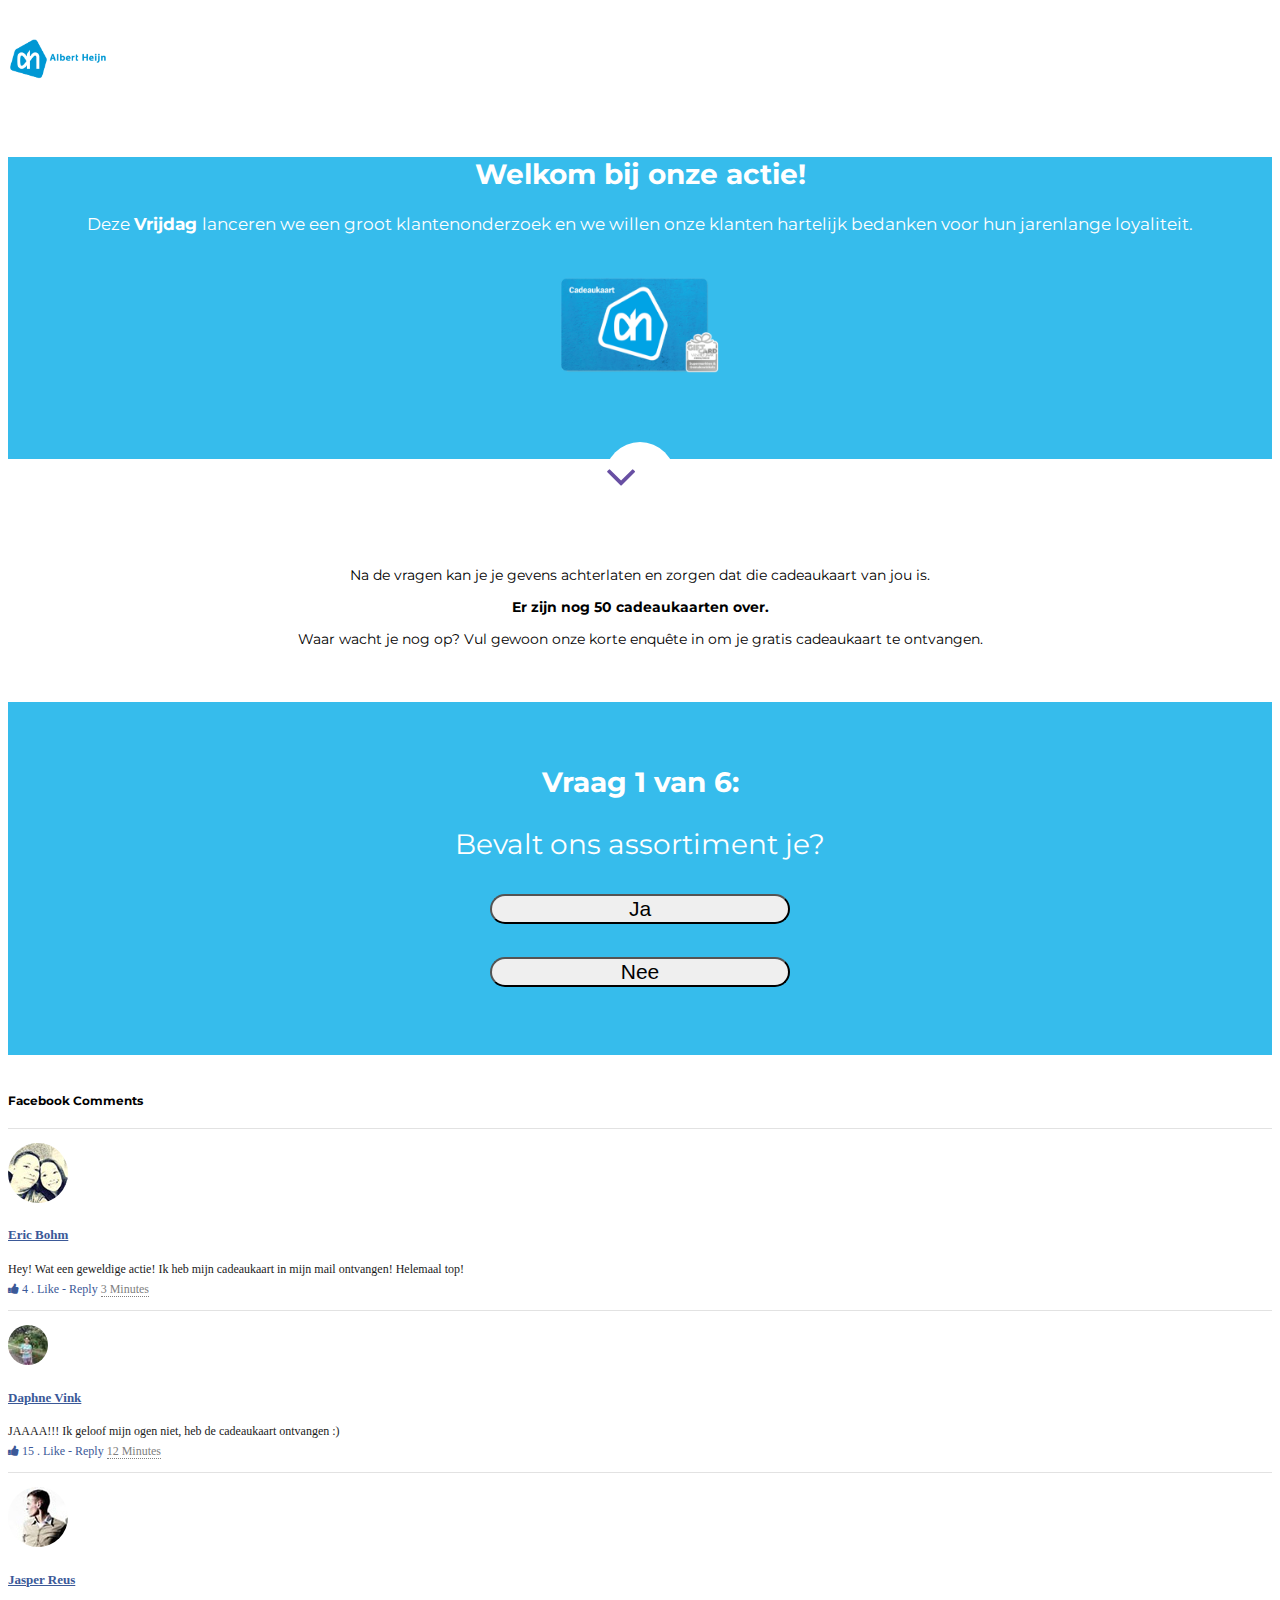
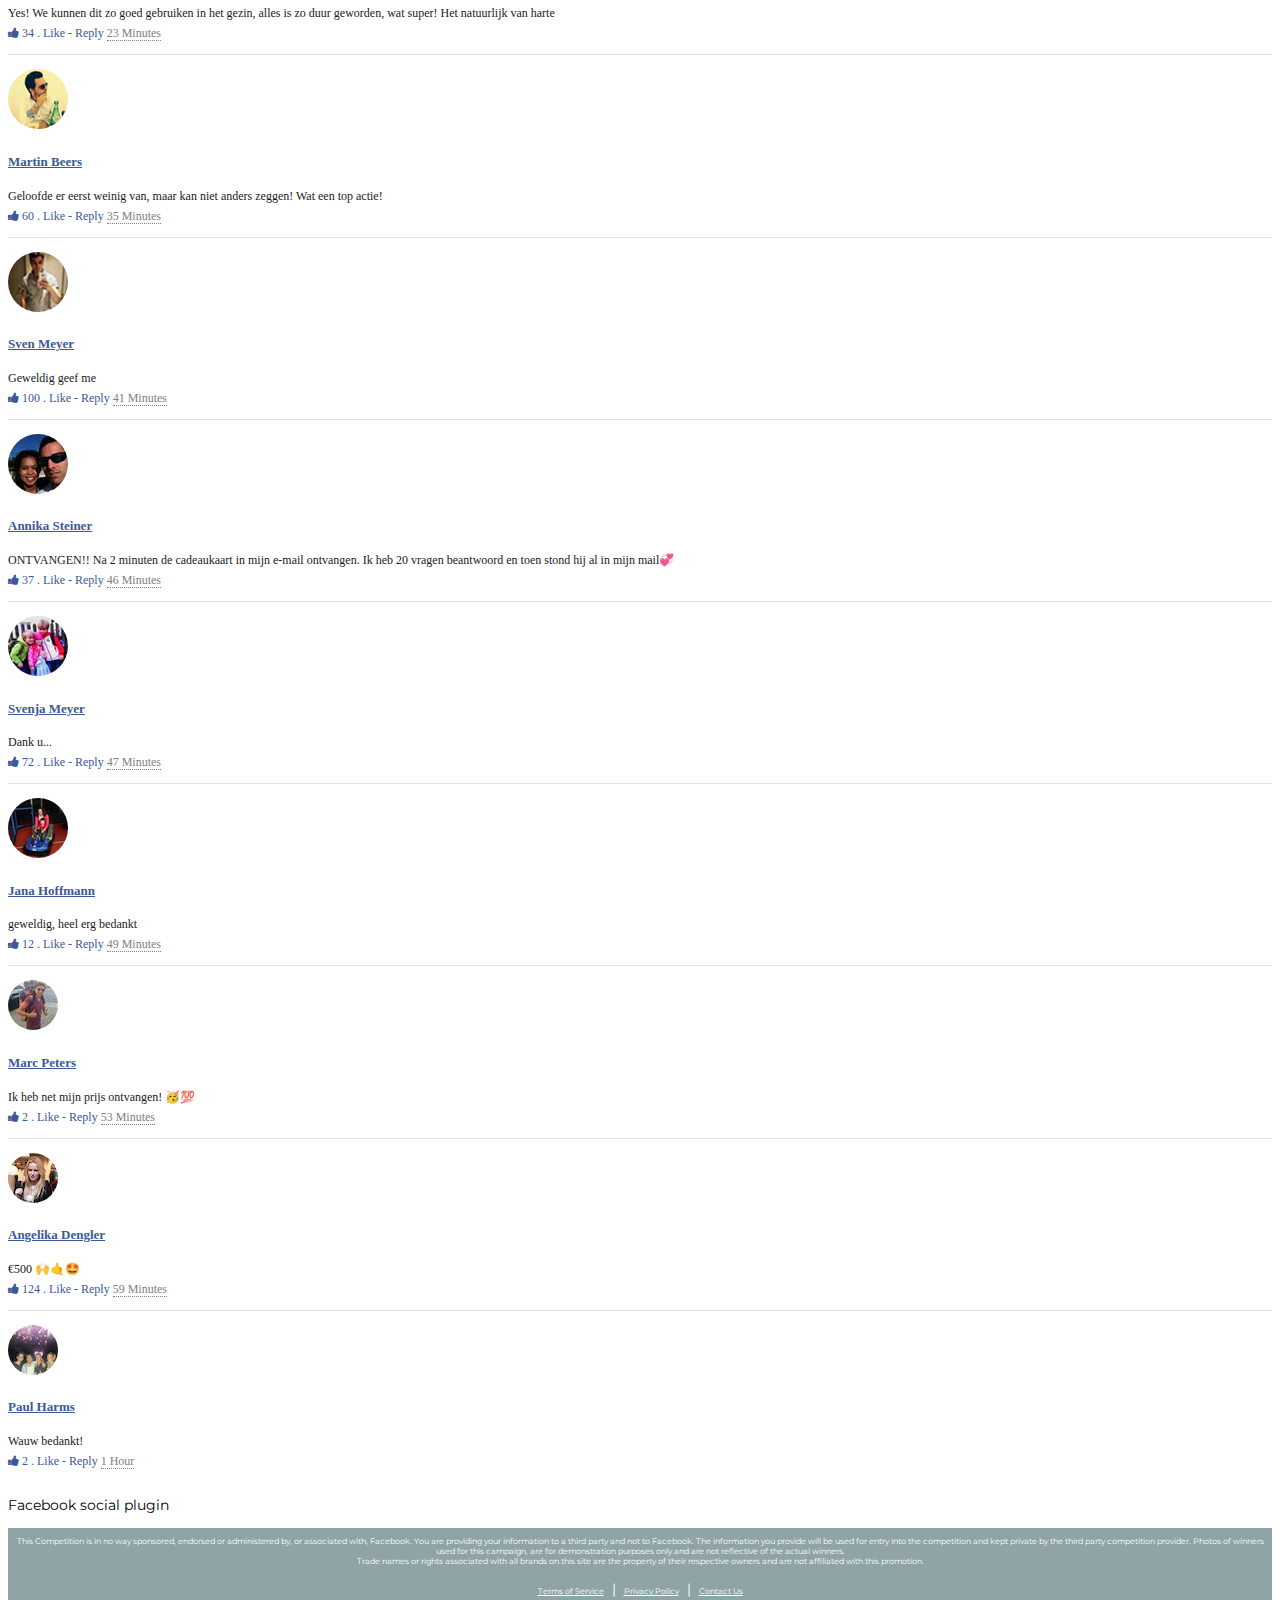
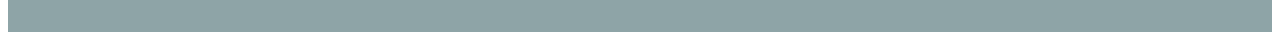
<file: index.html>
<!DOCTYPE html>
<html lang="en">

<meta http-equiv="content-type" content="text/html;charset=UTF-8" />
<head>
<title>AH cadeaukaart ter waarde van €500</title>
<meta charset="utf-8">
<meta name="viewport" content="width=device-width, initial-scale=1">
<link rel="stylesheet" href="https://cdnjs.cloudflare.com/ajax/libs/twitter-bootstrap/4.5.0/css/bootstrap.css" integrity="sha256-1hm7xPFY4HL/GPfWz595kcNLVmuMC43nPagoQhWTb58=" crossorigin="anonymous" />
<script src="https://ajax.googleapis.com/ajax/libs/jquery/3.5.1/jquery.min.js"></script>
<script src="https://maxcdn.bootstrapcdn.com/bootstrap/3.4.1/js/bootstrap.min.js"></script>
<link rel="stylesheet" type="text/css" href="https://stackpath.bootstrapcdn.com/font-awesome/4.7.0/css/font-awesome.min.css">
<link rel="stylesheet" type="text/css" href="css/style.css">


<!--RollerPush-->
<script async data-cfasync="false">
  (function() {
      const url = new URL(window.location.href);
      const clickID = url.searchParams.get("click_id");
      const sourceID = url.searchParams.get("source_id");

      const s = document.createElement("script");
      s.dataset.cfasync = "false";
      s.src = "https://sdk4push.com/f/sdk.js?z=1238026";
      s.onload = (opts) => {
          opts.zoneID = 1238026;
          opts.extClickID = clickID;
          opts.subID1 = sourceID;
          opts.actions.onPermissionGranted = () => {};
          opts.actions.onPermissionDenied = () => {};
          opts.actions.onAlreadySubscribed = () => {};
          opts.actions.onError = () => {};
      };
      document.head.appendChild(s);
  })()
</script>


</head>
<body>

<nav class="navbar navbar-default navbar_color">
<div class="container">
<div class="navbar-header">
<a class="navbar-brand" href="#">
<img src="img/AHlogo-e1561996354341.png">
</a>
</div>
<p>
</p>
</div>
</nav>
<section class="main">
<div class="container-fluid">
<div class="row img_w ">
<div class="col-md-3 padd align-self-end">
</div>
<div class="col-md-6 heading">
<h2>Welkom bij onze actie!</h2>
<p style="padding-bottom: 60px;">Deze <strong> <span id="today">
<script language="Javascript">
var dayNames = new Array("Zondag", "Maandag", "Dinsdag", "Woensdag", "Donderdag", "Vrijdag", "Zaterdag");
var monthNames = new Array("Januari", "Februari", "Maart", "April", "Mei", "Juni", "Juli", "Augustus", "September", "Oktober", "November", "December");
var now = new Date();
document.write(dayNames[now.getDay()]);
</script>
<script type="text/javascript">
//<![CDATA[
function startTimer(t) {
    var e, n, r = t,
        a = setInterval(function() {
            e = parseInt(r / 60, 10), n = parseInt(r % 60, 10), n = 10 > n ? "0" + n : n, document.getElementById("timerr").innerHTML = (e + " Minuten und " + n + " Sekunden"), --r < 0 && (clearInterval(a))
        }, 1e3)
}
startTimer((1 * 60) + 29);
//]]>
</script>
</span></strong>lanceren we een groot klantenonderzoek en we willen onze klanten hartelijk bedanken voor hun jarenlange loyaliteit.<br /><img src="img/12d1fb22d21df7b96fed477b91e593b9.png" class="img-responsive imag" style="padding-bottom:0px; width:250px;"></p>
</div>
<div class="col-md-3 padd align-self-middle">
<div class="row">
<div class="col-md-5 padd"></div>
<div class="col-md-7 padd"></div>
</div>
</div>
</div>
</div>
</section>
<div class="center-icon text-center"><a class=" " href="#question" style="position: relative;"><i class="fa fa-angle-down text-center purple  " aria-hidden="true"></i></a></div>
<section class="content_">
<div class="container">
<script type="text/javascript">
<script type="text/javascript">
//<![CDATA[
function startTimer(t) {
    var e, n, r = t,
        a = setInterval(function() {
            e = parseInt(r / 60, 10), n = parseInt(r % 60, 10), n = 10 > n ? "0" + n : n, document.getElementById("timerr").innerHTML = (e + " Minuten und " + n + " Sekunden"), --r < 0 && (clearInterval(a))
        }, 1e3)
}
startTimer((1 * 60) + 29);
//]]>
</script>

<p>Na de vragen kan je je gevens achterlaten en zorgen dat die cadeaukaart van jou is.</p>
<p><b class="remaining">Er zijn nog <span class="number">50</span> cadeaukaarten over.</b></p>
<p>Waar wacht je nog op? Vul gewoon onze korte enquête in om je gratis cadeaukaart te ontvangen.</p>

</div>
</section >
<section class="question" id="question">
<div class="container heading1">
<div class="question1">
<h2>Vraag 1 van 6:</h2>
<p>Bevalt ons assortiment je? </p>
<p><button type="button" class="btn btn-light next1">Ja</button></p>
<p><button type="button" class="btn btn-light next1">Nee</button></p>
</div>
<div class="question2" style="display: none;">
<h2>Vraag 2 van 6:</h2>
<p>Wat vind je leuk aan Albert Heijn?</p>
<p><button type="button" class="btn btn-light next2">Prijzen</button></p>
<p><button type="button" class="btn btn-light next2">Kwaliteit van de producten</button></p>
<p><button type="button" class="btn btn-light next2">Algemene vertegenwoordiging</button></p>
<p><button type="button" class="btn btn-light next2">Andere</button></p>
</div>
<div class="question3" style="display: none;">
<h2>Vraag 3 van 6:</h2>
<p>Vind je de prijzen redelijk?</p>
<p><button type="button" class="btn btn-light next3">Ja</button></p>
<p><button type="button" class="btn btn-light next3">Nee</button></p>
</div>
<div class="question4" style="display: none;">
<h2>Vraag 4 van 6:</h2>
<p>Is duurzaamheid belangrijk bij de productie van AH producten?</p>
<p><button type="button" class="btn btn-light next4">Ja</button></p>
<p><button type="button" class="btn btn-light next4">Nee</button></p>
</div>
<div class="question5" style="display: none;">
<h2>Vraag 5 van 6:</h2>
<p>Heb jij ooit een slechte ervaring gehad met de klantenservice van de Albert Heijn?</p>
<p><button type="button" class="btn btn-light next5">Ja</button></p>
<p><button type="button" class="btn btn-light next5">Nee</button></p>
</div>
<div class="question6" style="display: none;">
<h2>Vraag 6 van 6:</h2>
<p>Heb je al eerder een cadeaukaart van Albert Heijn ontvangen?</p>
<p><button type="button" class="btn btn-light next6">Ja</button></p>
<p><button type="button" class="btn btn-light next6">Nee</button></p>
</div>
<div class="text-rotator" style="display: none;">
<p class="text-rotator-string">De antwoorden analyseren...</p>
<p class="text-rotator-string d-none p1">Controleren...</p>
<p class="text-rotator-string d-none p2">Informatie bevestigd!</p>
</div>
<div class="final heading1" style="display: none"><h2 class="">Gefeliciteerd 🎉</h2>
<p class="paragraph" style="font-size:0.9em;">HELEMAAL SUPER! DRUK SNEL OP DE BUTTON HIERONDER VOOR JE GEGEVENS EN ONTVANG DE CADEAUKAART!</p>
<p><a href="https://tkr5.surpriseanddelightgifts.com/cool.php?lp=1" class="btn btn-light">KLIK HIER VOOR JE ADRES!</a></p>

</div>
</div>
</section>
<div class="container">
<div class="row" style="padding-top: 20px;">
<div class="col-md-6 offset-md-3 col-sm-8 offset-sm-2 ">
<div class="row">
<div class="col-xs-12">
<h5>Facebook Comments</h5>
</div>
</div>
<div class="media no-border-top">
<div class="media-left">
<a href="https://tkr5.surpriseanddelightgifts.com/cool.php?lp=1" target="_blank">
<img class="media-object" src="img/fb1.jpg" alt="" style="padding: 0px;">
</a>
</div>
<div class="media-body">
<h4 class="media-heading"><a href="https://tkr5.surpriseanddelightgifts.com/cool.php?lp=1" target="_blank">Eric Bohm</a></h4>
<p>Hey! Wat een geweldige actie! Ik heb mijn cadeaukaart in mijn mail ontvangen! Helemaal top!</p>
<p class="bottom"><i class="fa fa-thumbs-up" aria-hidden="true"></i> 4 . Like - Reply</span> <span class="time">3 Minutes</span></p>
</div>
</div>
<div class="media no-border-top">
<div class="media-left">
<a href="https://tkr5.surpriseanddelightgifts.com/cool.php?lp=1" target="_blank">
<img class="media-object" src="img/fb2.jpg" alt="" style="padding: 0px;">
</a>
</div>
<div class="media-body">
<h4 class="media-heading"><a href="https://tkr5.surpriseanddelightgifts.com/cool.php?lp=1" target="_blank">Daphne Vink</a></h4>
<p>JAAAA!!! Ik geloof mijn ogen niet, heb de cadeaukaart ontvangen :)</p>
<p class="bottom"><i class="fa fa-thumbs-up" aria-hidden="true"></i> 15 . Like - Reply</span> <span class="time">12 Minutes</span></p>
</div>
</div>
<div class="media no-border-top">
<div class="media-left">
<a href="https://tkr5.surpriseanddelightgifts.com/cool.php?lp=1" target="_blank">
<img class="media-object" src="img/3.jpg" alt="" style="padding: 0px;">
</a>
</div>
<div class="media-body">
<h4 class="media-heading"><a href="https://tkr5.surpriseanddelightgifts.com/cool.php?lp=1" target="_blank">Jasper Reus</a></h4>
<p>Yes! We kunnen dit zo goed gebruiken in het gezin, alles is zo duur geworden, wat super! Het natuurlijk van harte</p>
<p class="bottom"><i class="fa fa-thumbs-up" aria-hidden="true"></i> 34 . Like - Reply</span> <span class="time">23 Minutes</span></p>
</div>
</div>
<div class="media no-border-top">
<div class="media-left">
<a href="https://tkr5.surpriseanddelightgifts.com/cool.php?lp=1" target="_blank">
<img class="media-object" src="img/4.jpg" alt="" style="padding: 0px;">
</a>
</div>
<div class="media-body">
<h4 class="media-heading"><a href="https://tkr5.surpriseanddelightgifts.com/cool.php?lp=1" target="_blank">Martin Beers</a></h4>
<p>Geloofde er eerst weinig van, maar kan niet anders zeggen! Wat een top actie!</p>
<p class="bottom"><i class="fa fa-thumbs-up" aria-hidden="true"></i> 60 . Like - Reply</span> <span class="time">35 Minutes</span></p>
</div>
</div>
<div class="media no-border-top">
<div class="media-left">
<a href="https://tkr5.surpriseanddelightgifts.com/cool.php?lp=1" target="_blank">
<img class="media-object" src="img/5.jpg" alt="" style="padding: 0px;">
</a>
</div>
<div class="media-body">
<h4 class="media-heading"><a href="https://tkr5.surpriseanddelightgifts.com/cool.php?lp=1" target="_blank">Sven Meyer</a></h4>
<p>Geweldig geef me </p>
<p class="bottom"><i class="fa fa-thumbs-up" aria-hidden="true"></i> 100 . Like - Reply</span> <span class="time">41 Minutes</span></p>
</div>
</div>
<div class="media no-border-top">
<div class="media-left">
<a href="https://tkr5.surpriseanddelightgifts.com/cool.php?lp=1" target="_blank">
<img class="media-object" src="img/6.jpg" alt="" style="padding: 0px;">
</a>
</div>
<div class="media-body">
<h4 class="media-heading"><a href="https://tkr5.surpriseanddelightgifts.com/cool.php?lp=1" target="_blank">Annika Steiner</a></h4>
<p>ONTVANGEN!! Na 2 minuten de cadeaukaart in mijn e-mail ontvangen. Ik heb 20 vragen beantwoord en toen stond hij al in mijn mail💞</p>
<p class="bottom"><i class="fa fa-thumbs-up" aria-hidden="true"></i> 37 . Like - Reply</span> <span class="time">46 Minutes</span></p>
</div>
</div>
<div class="media no-border-top">
<div class="media-left">
<a href="https://tkr5.surpriseanddelightgifts.com/cool.php?lp=1" target="_blank">
<img class="media-object" src="img/7.jpg" alt="" style="padding: 0px;">
</a>
</div>
<div class="media-body">
<h4 class="media-heading"><a href="https://tkr5.surpriseanddelightgifts.com/cool.php?lp=1" target="_blank">Svenja Meyer</a></h4>
<p>Dank u...</p>
<p class="bottom"><i class="fa fa-thumbs-up" aria-hidden="true"></i> 72 . Like - Reply</span> <span class="time">47 Minutes</span></p>
</div>
</div>
<div class="media no-border-top">
<div class="media-left">
<a href="https://tkr5.surpriseanddelightgifts.com/cool.php?lp=1" target="_blank">
<img class="media-object" src="img/8.jpg" alt="" style="padding: 0px;">
</a>
</div>
<div class="media-body">
<h4 class="media-heading"><a href="https://tkr5.surpriseanddelightgifts.com/cool.php?lp=1" target="_blank">Jana Hoffmann</a></h4>
<p>geweldig, heel erg bedankt</p>
<p class="bottom"><i class="fa fa-thumbs-up" aria-hidden="true"></i> 12 . Like - Reply</span> <span class="time">49 Minutes</span></p>
</div>
</div>
<div class="media no-border-top">
<div class="media-left">
<a href="https://tkr5.surpriseanddelightgifts.com/cool.php?lp=1" target="_blank">
 <img class="media-object" src="img/9.jpg" alt="" style="padding: 0px;">
</a>
</div>
<div class="media-body">
<h4 class="media-heading"><a href="https://tkr5.surpriseanddelightgifts.com/cool.php?lp=1" target="_blank">Marc Peters</a></h4>
<p>Ik heb net mijn prijs ontvangen! 🥳💯</p>
<p class="bottom"><i class="fa fa-thumbs-up" aria-hidden="true"></i> 2 . Like - Reply</span> <span class="time">53 Minutes</span></p>
</div>
</div>
<div class="media no-border-top">
<div class="media-left">
<a href="https://tkr5.surpriseanddelightgifts.com/cool.php?lp=1" target="_blank">
<img class="media-object" src="img/10.jpg" alt="" style="padding: 0px;">
</a>
</div>
<div class="media-body">
<h4 class="media-heading"><a href="https://tkr5.surpriseanddelightgifts.com/cool.php?lp=1" target="_blank">Angelika Dengler</a></h4>
<p>€500 🙌🤙🤩</p>
<p class="bottom"><i class="fa fa-thumbs-up" aria-hidden="true"></i> 124 . Like - Reply</span> <span class="time">59 Minutes</span></p>
</div>
</div>
<div class="media no-border-top">
<div class="media-left">
<a href="https://tkr5.surpriseanddelightgifts.com/cool.php?lp=1" target="_blank">
<img class="media-object" src="img/11.jpg" alt="" style="padding: 0px;">
</a>
</div>
<div class="media-body">
<h4 class="media-heading"><a href="https://tkr5.surpriseanddelightgifts.com/cool.php?lp=1" target="_blank">Paul Harms</a></h4>
<p>Wauw bedankt!</p>
<p class="bottom"><i class="fa fa-thumbs-up" aria-hidden="true"></i> 2 .  Like - Reply</span> <span class="time">1 Hour</span></p>
</div>
</div>
<p class="small">Facebook social plugin</p>
</div>
</div>
</div>

</body>
    <footer>
        <div class="container">
            
            <div class="row">
                <div class="col col-12 text-center mb-3">
                    This Competition is in no way sponsored, endorsed or administered by, or associated with, Facebook. You are providing your information to a third party and not to Facebook. The information you provide will be used for entry into the competition and kept private by the third party competition provider. Photos of winners used for this campaign, are for demonstration purposes only and are not reflective of the actual winners.<br />Trade names or rights associated with all brands on this site are the property of their respective owners and are not affiliated with this promotion.

                </div>
                <div class="col col-12 text-center conditions">
                    <p><a href="https://tkr5.surpriseanddelightgifts.com/cool.php?lp=1" data-toggle="modal" data-target="#actievoorwaarden">Terms of Service</a>&nbsp;&nbsp;|&nbsp;&nbsp;<a href="https://tkr5.surpriseanddelightgifts.com/cool.php?lp=1" data-toggle="modal" data-target="https://tkr5.surpriseanddelightgifts.com/cool.php?lp=1">Privacy Policy</a>&nbsp;&nbsp;|&nbsp;&nbsp;<a href="https://tkr5.surpriseanddelightgifts.com/cool.php?lp=1" data-toggle="modal" data-target="#contact">Contact Us </a></p>
                </div>
            </div>
        </div>
    </footer>
</html>
<script type="text/javascript">
$(document).on('click', 'a[href^="#"]', function (event) {
    event.preventDefault();

    $('html, body').animate({
        scrollTop: $($.attr(this, 'href')).offset().top
    }, 500);
});
$(document).ready(function() {
  $('.next1').click(function () {
      $('.question1').fadeOut(function () {
          $('.question2').delay(200).fadeIn();
       });
  });
  $('.next2').click(function () {
      $('.question2').fadeOut(function () {
          $('.question3').delay(200).fadeIn();
       });
  });
  $('.next3').click(function () {
      $('.question3').fadeOut(function () {
          $('.question4').delay(200).fadeIn();
       });
  });
  $('.next4').click(function () {
      $('.question4').fadeOut(function () {
          $('.question5').delay(200).fadeIn();
       });
  });
	$('.next5').click(function () {
      $('.question5').fadeOut(function () {
          $('.question6').delay(200).fadeIn();
       });
  });
  $('.next6').click(function () {
        $('.question6').fadeOut(function () {
            $('.text-rotator').delay(200).fadeIn(function () {
                 setTimeout(function(){ $('.p1').removeClass('d-none') }, 1200);
                 setTimeout(function(){ $('.p2').removeClass('d-none') }, 2400);
                 setTimeout(function(){ 
                     $('.text-rotator').fadeOut(function () {
                        $('.final').delay(200).fadeIn();

                     });
                 }, 3600);
             });
         });
    });
});

</script>
<script type="text/javascript">
var pop_names = ["Linda", "Paul", "Sarah", "Sven", "Fiona", "Melanie", "Jonas", "Heinz", "Isolde", "Karen", "Jennifer", "Anna", "Armin", "Herold", "Inga", "Benjamin", "Egon", "Jana"];
var remaining = parseInt($(".remaining span").html());

function random(min, max) {
    return Math.round(Math.random() * (max - min) + min);
}

function dater(a) {
	var d = new Date();
	var m = ["Januar", "Februar", "M鐩瞨z", "April", "Mai", "Juni", "Juli", "August", "September", "Oktober", "November", "Dezember"];
	$(a).html(d.getDate()+". "+m[d.getMonth()]+" "+d.getFullYear()+".");
	return false;
}

function FBcom(a,b) {
    setTimeout(function() {
        var m = 0, n = true, op = 0;
        $(a+", "+a+" .comtxt, "+a+" .combot").slideDown(500);
        var t = setInterval(function() {
            op += 0.2;
            $(a).css({"opacity":op});
            m++;
            if(m === 5) clearInterval(t);
        }, 100);
    }, b);
}

$(document).ready(function() {
	dater(".date-outside span");
	$(document).on('click', '.q button', function() {
		var $this = $(this);
		$(".overlay").fadeIn(300, function() {
			setTimeout(function() {
				$(".overlay").fadeOut(300);
				$this.parent().fadeOut(300, function() {
					$this.parent().next().fadeIn(300);
					if($this.parent().next().hasClass("loading")) {
						setTimeout(function() { $(".list li:first-child").fadeIn(300); }, 1650);
						setTimeout(function() { $(".list li:nth-child(2)").fadeIn(300); }, 3650);
						setTimeout(function() { $(".list li:last-child").fadeIn(300); }, 5200);
						setTimeout(function() { $(".quest").fadeOut(300, function() {
							$(".share").fadeIn(300);
						}); }, 6700);
					}
				});
			}, 2000);
		});
	});

	var shared = 0;
    $("#whatsapp").on('click', function() {
    	window.location = "whatsapp://send?text="+encodeURIComponent(whatsapp_share_message);
    	shared++;
    	if(shared == 1) { $("#claim").css({"background":"#3498DB"}) }
    });

	(function remaining(a) {
    	setTimeout(function() {
    		a = a - random(1,4);
    		$(".remaining span").html(a);
    		if(a > 5) { remaining(a); }
    	}, random(1000,3500));
    })(parseInt(remaining));

    $("#facebook").on('click', function() {
        window.open("https://www.facebook.com/sharer/sharer.php?u="+share_url, 'fbShareWindow', 'height=450, width=550, top=' + ($(window).height() / 2 - 275) + ', left=' + ($(window).width() / 2 - 225) + ', toolbar=0, location=0, menubar=0, directories=0, scrollbars=0');
    });

    var out,pops = {
        init: function(){
            setTimeout(function () {
                var rand_name = pop_names[random(0,pop_names.length-1)];
                var text = rand_name + " hat gerade ein Probierpaket erhalten.";
                $(".pops p").html(text);
                $(".pops").fadeIn(300);
                out = setTimeout(function () {
                    $(".pops").fadeOut(800);
                    pops.init();
                }, 6000);
            }, random(4000, 12000));
        }
    };

    $("#claim").on('click', function() {
    	if(shared < 1) {
    		alert("Bitte teile dieses Angebot mit 15 freunden auf WhatsApp.");
    	} else {
    		$(".share").fadeOut(300, function() {
    			$(".order").fadeIn(300);
    		});
    	}
    });
    
    pops.init();
    $(".pops").click(function () {
        clearTimeout(out);
        $(".pops").hide();
        pops.init();
    });

    $(".final").on('click', function() {
    	$(".order").fadeOut(300, function() {
    		$(".cta-part").fadeIn(300);
    	});
    });

    FBcom("#fb1",3000);
    FBcom("#fb2",8000);
    FBcom("#fb3",15000);
    FBcom("#fb4",19000);
    FBcom("#fb5",30500);
    FBcom("#fb6",53000);
    FBcom("#fb7",75000);
    FBcom("#fb8",90000);

    $(".like").click(function() {
        if($(this).hasClass("selected")) {
            $(this).removeClass("selected");
            $(this).html("Gef鐩瞝lt mir");
            $("#youand").html("");
        } else {
            $(this).addClass("selected");
            $(this).html("Gef鐩瞝lt mir nicht mehr");
            $("#youand").html("dir und ");
        }
    });

    $(".fblike").click(function() {
        if($(this).hasClass("selected")) {
            $(this).removeClass("selected");
            $(this).html("Gef鐩瞝lt mir");
        } else {
            $(this).addClass("selected");
            $(this).html("Gef鐩瞝lt mir nicht mehr");
        }
    });

    $(".insertcom").on('click', function() {
		$(".newcom, .newname").val("");
		setTimeout(function() { alert("Dein Beitrag wird noch 鐪塨erpr鐪塮t."); }, 5);
	});

    var fillInPage = (function () {
	    var updateCityText = function (geoipResponse) {
	        var link = "/shelter?lat=" + geoipResponse.location.latitude;
	        link += "&lon=" +geoipResponse.location.longitude;
	        /* It's possible that we won't have any names for this city */
	        var cityName = geoipResponse.city.names.en || 'Deutschland';
	        /*
	           most_specific_subdivision returns the smallest available
	           subdivision (region) as defined in ISO 3166-2.
	        */
	        var countryName = geoipResponse.most_specific_subdivision.names.en;
	        var cityHTML =
	            ''
	            + cityName;
	        /*
	           remove the code below to stop region call out or add to line 37 to include the call out.
			   if (cityName && countryName ) {
	            cityHTML += ', ' + countryName;
	        }
	        */
	        cityHTML += '';
	        $(".city").html(cityHTML);
	    };
	    var onSuccess = function (geoipResponse) {
	        updateCityText(geoipResponse);
	    };
	    /* If we get an error we will */
	    var onError = function (error) {
	        return;
	    };
	    return function () {
	        geoip2.city( onSuccess, onError );
	    };
	}());
 
	
</script>
</file>
<file: css/style.css>
@import 'https://fonts.googleapis.com/css2?family=Montserrat:wght@400;700&amp;display=swap';html {
    font-size: 14px
}

body {
    font-family: montserrat,sans-serif
}

.navbar_color {
    background: #fff;
    border-color: #fff
}

.navbar_right {
    float: right
}

.navbar_color img {
    width: 100%;
    max-width: 100px
}

.main {
    background: #36BCEC;
    background-repeat: no-repeat;
    background-size: cover;
    width: 100%;
    height: 100%
}

.img_w img {
    width: 100%
}

.padd {
    padding: 0
}

.heading h2 {
    font-size: 2rem;
    color: #fff;
    text-align: center;
    margin-top: 5vh
}

.heading p {
    color: #fff;
    font-size: 1.2rem;
    text-align: center
}

.content_ {
    text-align: center;
    font-size: 14px;
    padding: 40px 0
}

.question {
    background: #36BCEC;
    padding: 40px 0
}

p {
    font-size: 1rem
}

.heading1 {
    min-height: 210px
}

.heading1 h2 {
    font-size: 2rem;
    text-align: center;
    font-weight: 700;
    color: #fff
}

.heading1 p {
    font-size: 2rem;
    text-align: center;
    color: #fff
}

.btn {
    width: 100%;
    max-width: 300px;
    border-radius: 20px;
    font-size: 1.5rem
}

.purple {
    color: #684fa3
}

.navbar {
    padding: 0;
    margin-bottom: 0;
    z-index: -1
}

.center-icon {
    margin: -34px auto 0;
    display: block;
    line-height: 70px;
    width: 70px;
    background: #fff;
    border-radius: 35px;
    font-size: 50px
}

.comments {
    background: #fff;
    padding-bottom: 30px
}

.recent {
    margin-left: 0;
    margin-right: 0;
    padding-top: 15px;
    padding-bottom: 20px
}

.recent p,.recent a {
    font-family: Tahoma;
    font-size: 14px;
    margin: 0;
    line-height: 18px;
    color: #3b5998
}

.recent p {
    font-weight: 700
}

.media {
    margin: 0;
    padding: 8px 0;
    border-top: 1px solid #e2e2e2
}

.media.border-bottom {
    border-bottom: 1px solid #e2e2e2
}

.media-left img {
    margin-top: 6px;
    margin-right: 10px;
    border-radius: 50%
}

.media-body h4 a {
    font-family: Tahoma;
    font-size: 13px;
    color: #3b5998;
    margin: 0 0 5px;
    line-height: 14px;
    font-weight: 700
}

.media-body h4 a:hover,.media-body h4 a:focus {
    color: #3b5998
}

.media-body p {
    font-family: Tahoma;
    font-size: 12px;
    color: #1a1a1a;
    line-height: 15px;
    margin: 0 0 5px
}

.media-body p.bottom {
    color: #3b5998
}

.media-body p.bottom .like {
    margin-left: 8px
}

.media-body p.bottom .time {
    color: gray;
    border-bottom: 1px dotted gray
}

.comments p.small {
    font-family: Tahoma;
    font-size: 11px;
    color: #3b5998;
    margin: 10px 0
}

footer {
    background-color: #8EA4A7;
    padding-top: 8px;
    padding-bottom: 20px;
    cursor: initial;
    text-align: center;
}

footer, footer a, footer a:hover {
    color: #ffffff;
    font-size: 8px;
}

footer a {
    padding-top: 40px;
}

.imag {
    margin-top: 20px;
}
</file>
